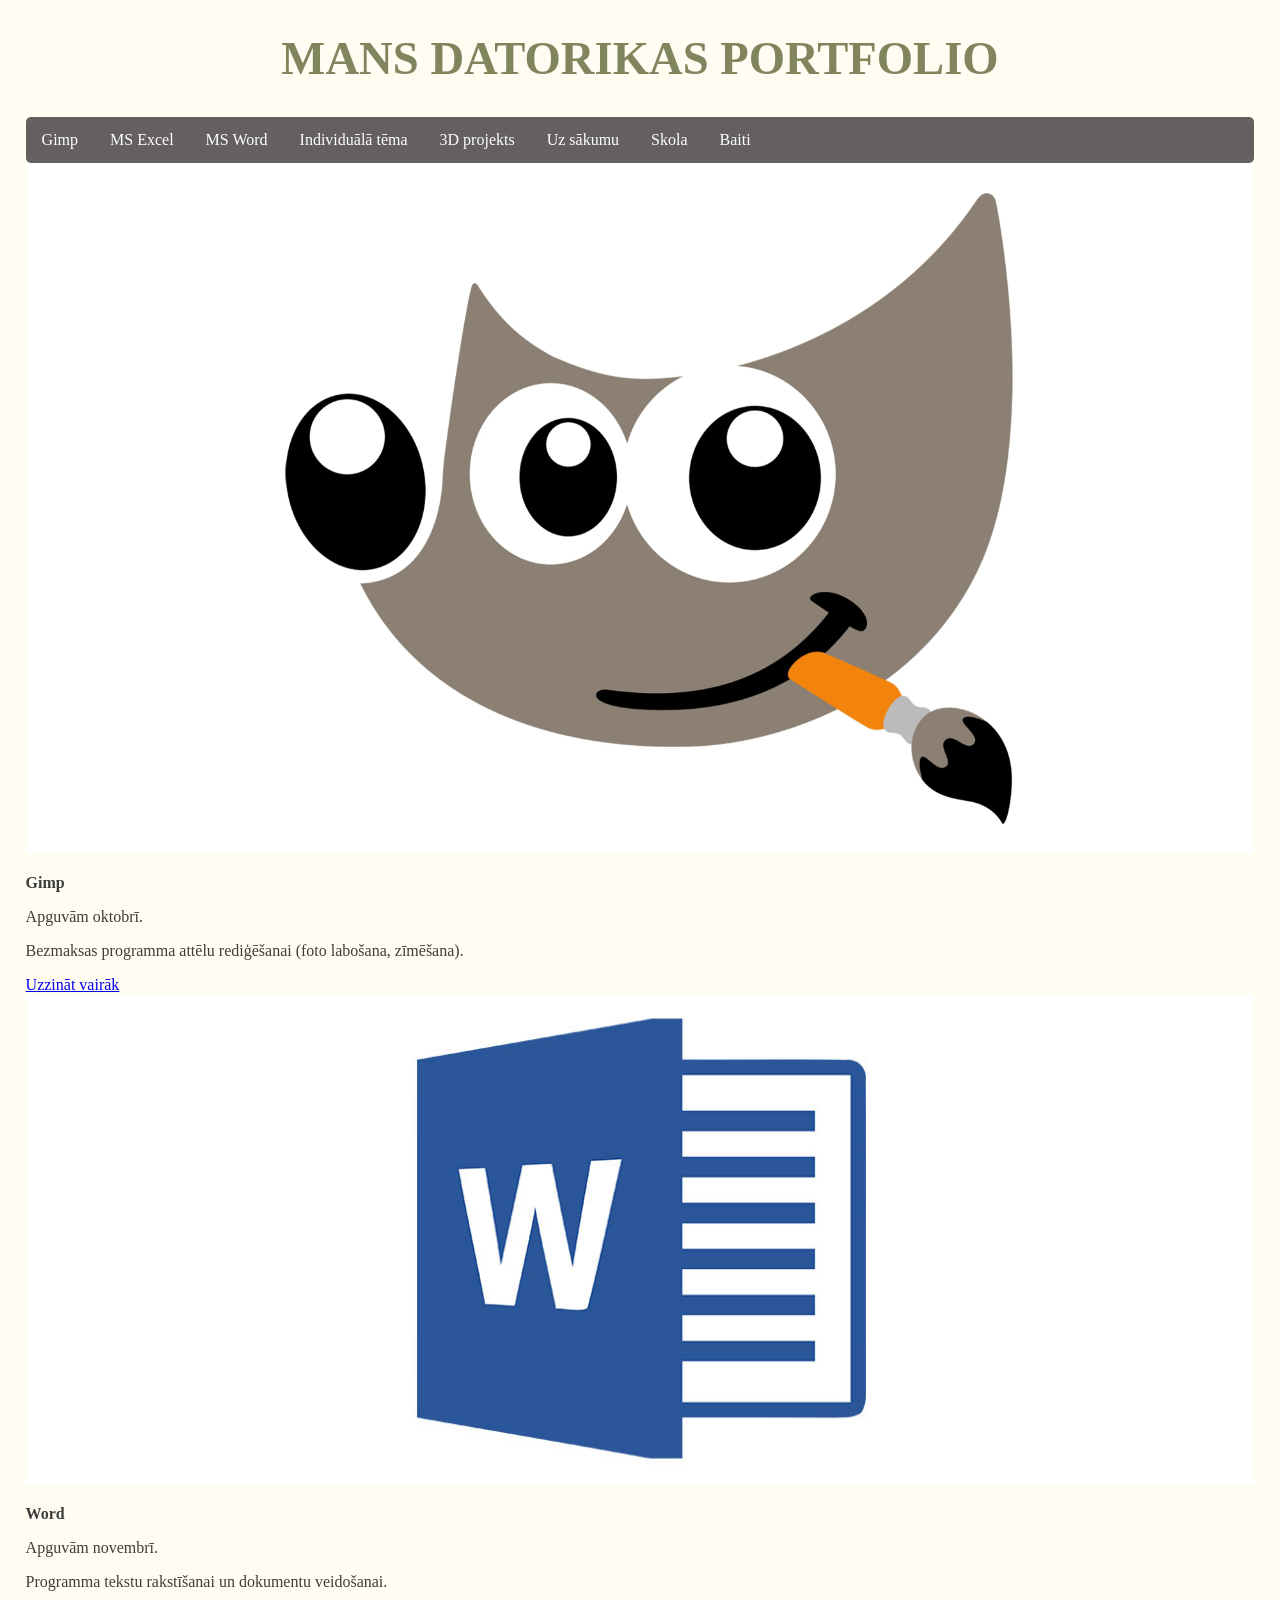
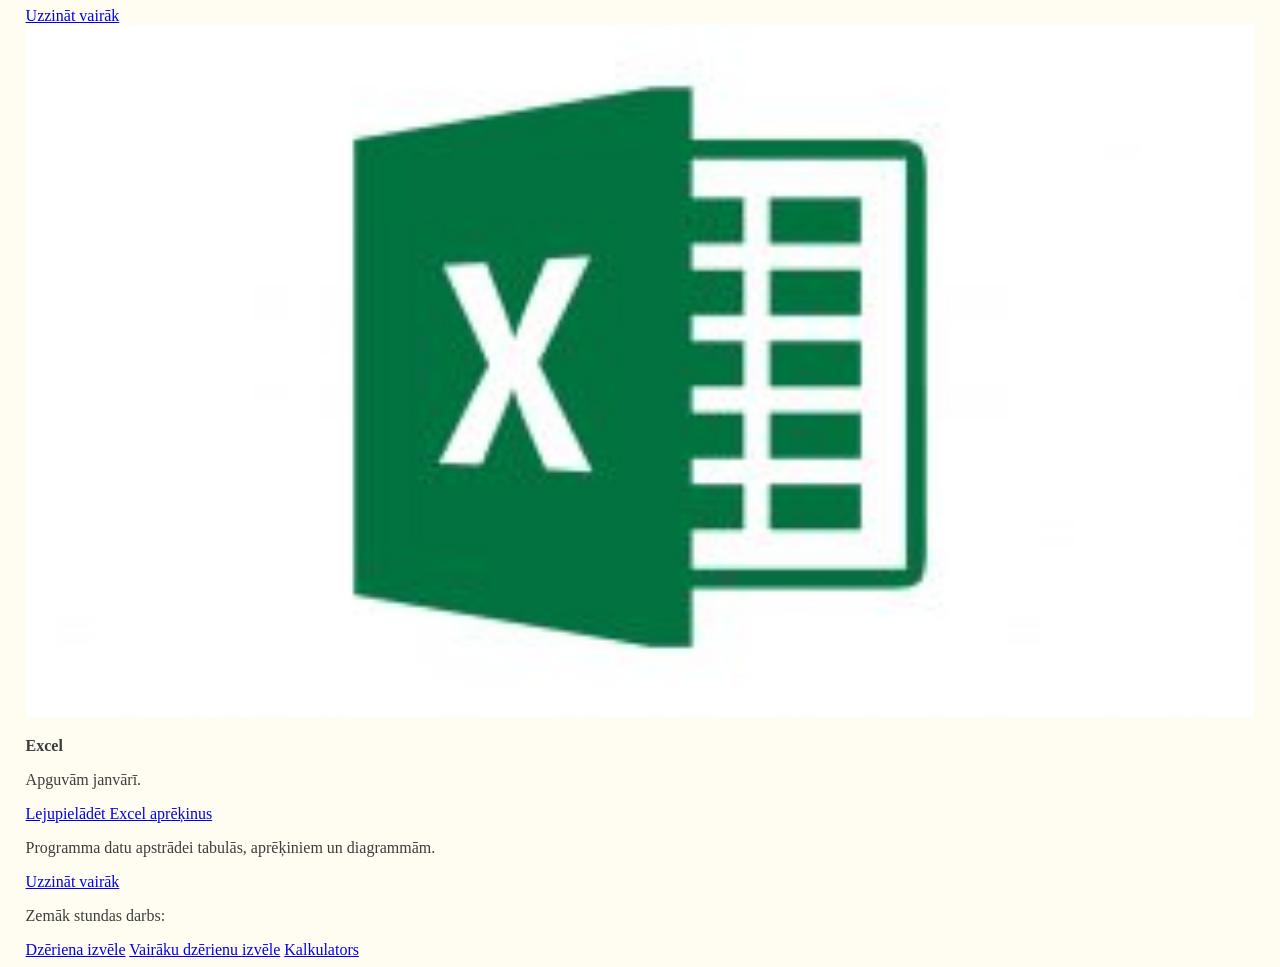
<file: index.html>
<!DOCTYPE html>
<html>

<head>
  <meta charset="utf-8">
   <meta name="viewport" content="width=device-width, initial-scale=1.0">
  <title>Portfolio</title>
  <link href="CSS/css.css" rel="stylesheet" type="text/css" >
    <link rel="stylesheet" href="https://www.w3schools.com/w3css/5/w3.css">
  <link rel="stylesheet" href="https://cdnjs.cloudflare.com/ajax/libs/font-awesome/4.7.0/css/font-awesome.min.css">
 <style>
body {
  background-color:#fffcf1; /*fona krāsa*/
  margin-left: 2%;
  margin-right: 2%;
}   
 </style>
</head>

<body>
  <h1> MANS DATORIKAS PORTFOLIO</h1><!--Virsraksts-->
  
    <ul>
    <li class="dropdown"> <!--izveido navigāciju-->
      <a href="javascript:void(0)"> Gimp </a>
      <div class="dropdown-content">
        <a href="manipulacija.html">Attēlu manipulācija</a>
        <a href="baneris.html">Banera izveide</a>
      </div>
    </li>
    <li><a href="tresalapa.html"> MS Excel </a></li>
    <li><a href="word.html"> MS Word </a> </li>
  <li><a href="otralapa.html"> Individuālā tēma </a></li>
  <li><a href="3d.html"> 3D projekts </a></li>
  <li><a href="index.html"> Uz sākumu </a></li>
  <li><a href="skola.html"> Skola </a></li>
  <li><a href="baiti.html"> Baiti</a></li>
  </ul>
  
  
  
   <div class="w3-row-padding w3-padding-32" style="margin:8 -16px"> 
          <div class="w3-third w3-margin-bottom">
            <img src="images/gimp_1.jpg" alt="Gimp" style="width:100%" class="w3-hover-opacity">
            <div class="w3-container w3-white">
              <p><b>Gimp</b></p>
              <p class="w3-opacity">Apguvām oktobrī.</p>
              <p>Bezmaksas programma attēlu rediģēšanai (foto labošana, zīmēšana).</p>
              <a href="manipulacija.html" class="w3-button w3-black w3-margin-bottom">
                Uzzināt vairāk</a>
            </div>
          </div>
          <div class="w3-third w3-margin-bottom">
            <img src="images/word_5.jpg" alt="Word" style="width:100%" class="w3-hover-opacity">
            <div class="w3-container w3-white">
              <p><b>Word</b></p>
              <p class="w3-opacity">Apguvām novembrī.</p>
              <p>Programma tekstu rakstīšanai un dokumentu veidošanai.</p>
  
              <a href="word.html" class="w3-button w3-black w3-margin-bottom">
                Uzzināt vairāk</a>
            </div>
          </div>
       <div class="w3-third w3-margin-bottom">
         <img src="images/excel_5.jpg" alt="Word" style="width:100%" class="w3-hover-opacity">
            <div class="w3-container w3-white">
              <p><b>Excel</b></p>
              <p class="w3-opacity">Apguvām janvārī.</p>  <a href="aprēķini.xlsx" download> Lejupielādēt Excel aprēķinus</a>
              <p>Programma datu apstrādei tabulās, aprēķiniem un diagrammām.</p>
              <a href="tresalapa.html" class="w3-button w3-black w3-margin-bottom">
                Uzzināt vairāk</a>
      
            </div>
          </div>
        </div>
      </div>
    </div>

    <p>Zemāk stundas darbs:</p>
    
    <a href="dzer.html">Dzēriena izvēle</a> 
    <a href="dzerdaudz.html">Vairāku dzērienu izvēle</a> 
    <a href="forma.html">Kalkulators</a> 
    


  
  
</body>
</html>
</file>
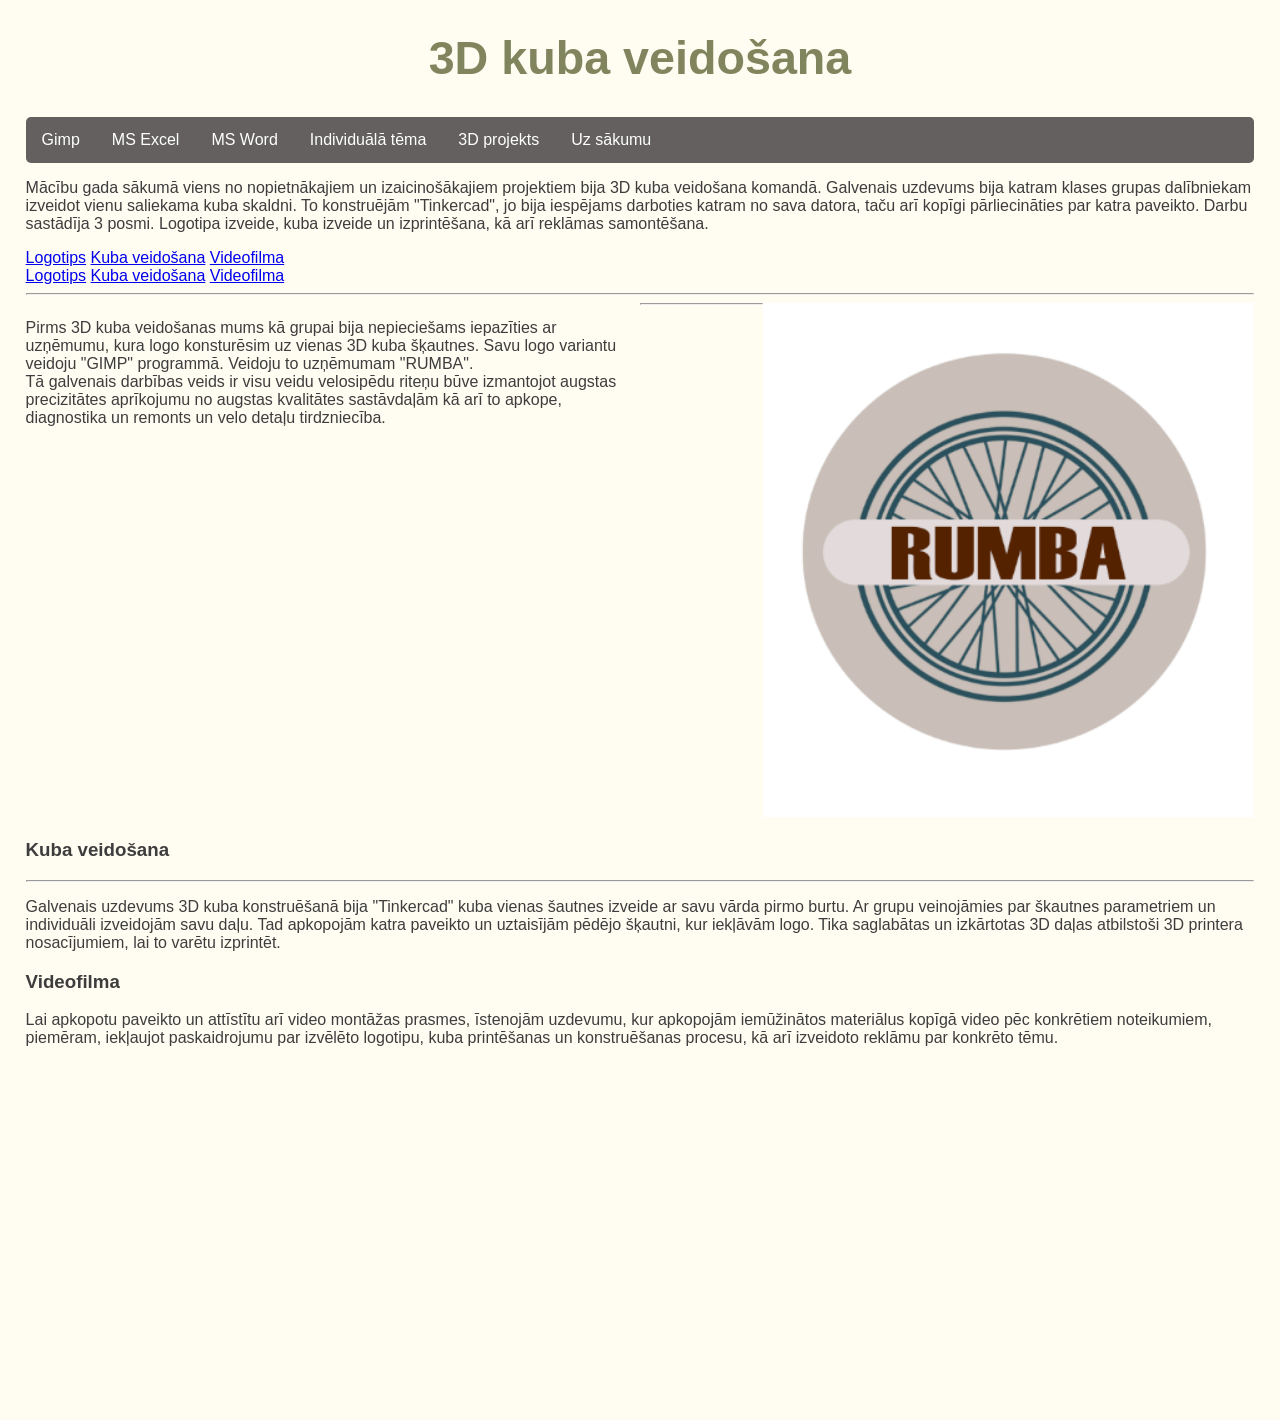
<file: 3d.html>
<!DOCTYPE html>
<html>

<head>
  <meta charset="utf-8">
   <meta name="viewport" content="width=device-width, initial-scale=1.0">
  <title>Portfolio</title>
 <link href="CSS/css.css" rel="stylesheet" type="text/css" />

  <link rel="stylesheet" href="https://www.w3schools.com/w3css/5/w3.css">
      <style>
    .center-video {
      display: flex;
      justify-content: center;
      margin-top: 50px;
    }
     body,h1,h2,h3,h4,h5,h6 {font-family: "Georgia", sans-serif}
    .text {
      width: 50%;
      float: left;
    }

    .image {
      width: 40%;
      float: right;
    }

    .image img {
      width: 100%;
      height: auto;
    }
   body,h1,h2,h3,h4,h5,h6 {
       font-family: "Georgia", sans-serif
      
   }
body {
  background-color:#fffcf1; /*fona krāsa*/
  margin-left: 2%;
  margin-right: 2%;
}
   
    </style>
</head>

<body>
  
  <h1> 3D kuba veidošana</h1><!--Virsraksts-->
  
    <ul>
    <li class="dropdown"> <!--izveido navigāciju-->
      <a href="javascript:void(0)"> Gimp </a>
      <div class="dropdown-content">
        <a href="manipulacija.html">Attēlu manipulācija</a>
        <a href="baneris.html">Banera izveide</a>
      </div>
    </li>
    <li><a href="tresalapa.html"> MS Excel </a></li>
    <li><a href="word.html"> MS Word </a> </li>
  <li><a href="otralapa.html"> Individuālā tēma </a></li>
  <li><a href="3d.html"> 3D projekts </a></li>
  <li><a href="index.html"> Uz sākumu </a></li>
  </ul>
  
  <p> Mācību gada sākumā viens no nopietnākajiem un izaicinošākajiem projektiem bija 3D kuba veidošana komandā. 
      Galvenais uzdevums bija katram klases grupas dalībniekam izveidot vienu saliekama kuba skaldni. To konstruējām "Tinkercad", jo bija 
      iespējams darboties katram no sava datora, taču arī kopīgi pārliecināties par katra paveikto. Darbu sastādīja 3 posmi. Logotipa izveide,
      kuba izveide un izprintēšana, kā arī reklāmas samontēšana.</p>
 <!-- Header -->
  <header class="w3-display-container w3-content w3-center" style="max-width:1500px">
    

    <!-- Navbar (placed at the bottom of the header image) -->
    <div class="w3-bar w3-light-grey w3-round w3-display-bottommiddle w3-hide-small" style="bottom:-50px">
      <a href="#logo" class="w3-bar-item w3-button">Logotips</a>
      <a href="#portfolio" class="w3-bar-item w3-button">Kuba veidošana</a>
      <a href="#contact" class="w3-bar-item w3-button">Videofilma</a>
    </div>
  </header>

  <!-- Navbar on small screens -->
  <div class="w3-center w3-light-grey w3-padding-16 w3-hide-large w3-hide-medium">
  <div class="w3-bar w3-light-grey">
    <a href="#logo" class="w3-bar-item w3-button">Logotips</a>
    <a href="#portfolio" class="w3-bar-item w3-button">Kuba veidošana</a>
    <a href="#contact" class="w3-bar-item w3-button">Videofilma</a>
  </div>
  </div>
  <div class="w3-content w3-padding-large w3-margin-top" id="logo">
<hr>
    <div class="text">
      <p>Pirms 3D kuba veidošanas mums kā grupai bija nepieciešams iepazīties ar uzņēmumu, kura logo konsturēsim uz vienas 3D kuba šķautnes. Savu logo variantu veidoju "GIMP" programmā. Veidoju to uzņēmumam "RUMBA".<br> Tā galvenais darbības veids ir visu veidu velosipēdu riteņu būve izmantojot augstas precizitātes aprīkojumu no augstas kvalitātes sastāvdaļām kā arī to apkope, diagnostika un remonts un velo detaļu tirdzniecība.</p>
    </div>
    <div class="image">
      <img src="images/rumba_1.PNG" alt="Logo">
    </div>
<hr>
  </div>

  <div style="clear: both;"></div>
  <!-- Page content -->
  <div class="w3-content w3-padding-large w3-margin-top" id="portfolio">
    <h3 class="w3-center">Kuba veidošana</h3>
     <hr><p> Galvenais uzdevums 3D kuba konstruēšanā bija "Tinkercad" kuba vienas šautnes izveide ar savu vārda pirmo burtu. Ar grupu veinojāmies par škautnes parametriem un individuāli izveidojām savu daļu. Tad apkopojām katra paveikto un uztaisījām pēdējo šķautni, kur iekļāvām logo. Tika saglabātas un izkārtotas 3D daļas atbilstoši 3D printera nosacījumiem, lai to varētu izprintēt.</p>

  </div>

    
    <!-- Contact -->
    <div class="w3-content w3-padding-large w3-margin-top" id="contact">
      <h3 class="w3-center">Videofilma</h3>
    <p> Lai apkopotu paveikto un attīstītu arī video montāžas prasmes, īstenojām uzdevumu, kur apkopojām iemūžinātos materiālus kopīgā video pēc konkrētiem noteikumiem, piemēram, iekļaujot paskaidrojumu par izvēlēto logotipu, kuba printēšanas un konstruēšanas procesu, kā arī izveidoto reklāmu par konkrēto tēmu.</p>
      <div class="center-video">
      <iframe width="560" height="315" src="https://www.youtube.com/embed/807lLSMF9G0?si=PFYlDvvA0-WfCevA" title="YouTube video player" frameborder="0" allow="accelerometer; autoplay; clipboard-write; encrypted-media; gyroscope; picture-in-picture; web-share" referrerpolicy="strict-origin-when-cross-origin" allowfullscreen></iframe>
      </div>
    </div>

  <!-- End page content -->
  </div>
  
  

  </body>
  </html>
</file>
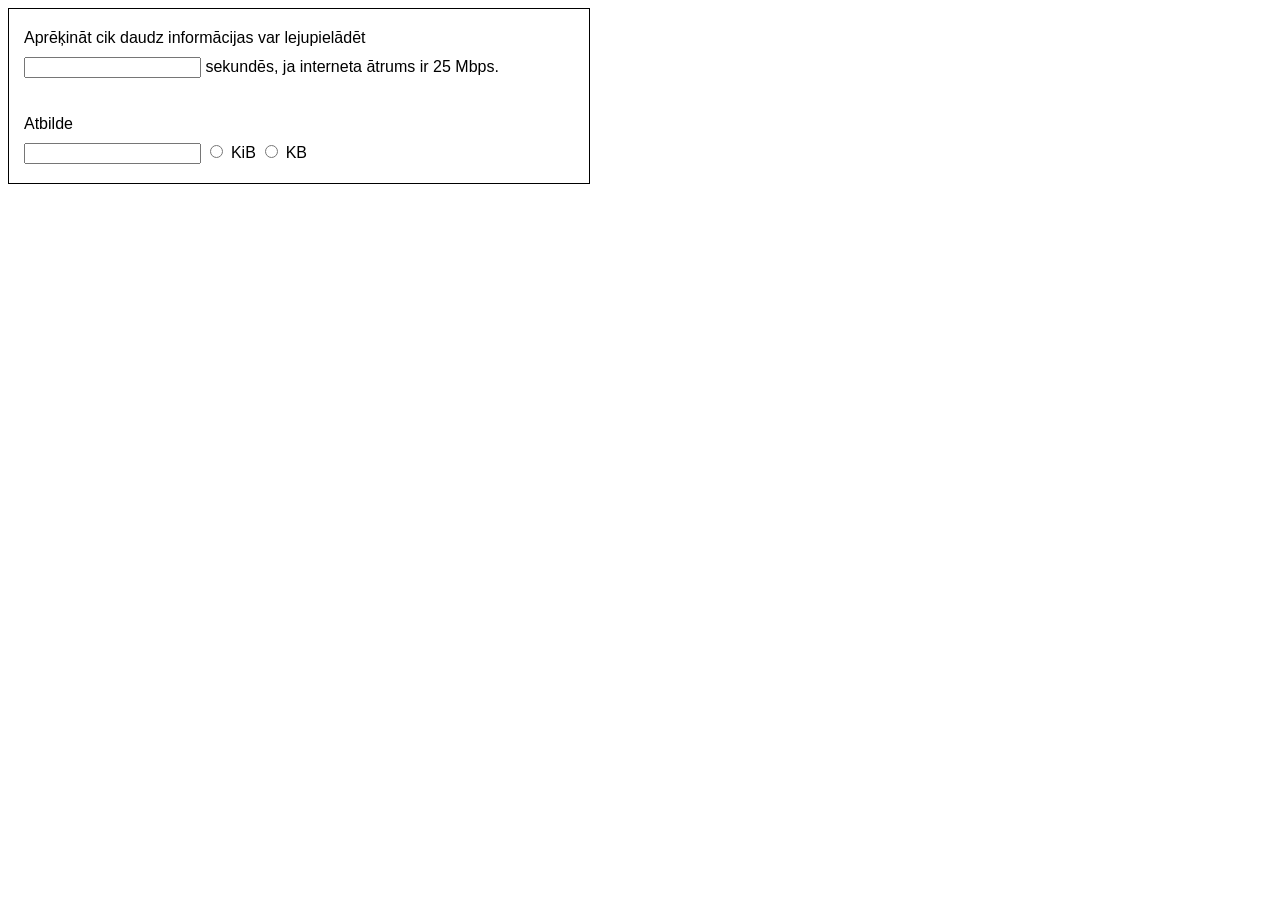
<file: baiti.html>
<!DOCTYPE html>
<html lang="lv">
<head>
    <meta charset="UTF-8">
    <title>Baiti</title>
    <style>
   .box {
            border: 1px solid black;
            padding: 15px;
            width: 550px;
            font-family: sans-serif;
            line-height: 1.8;
        }
    </style>
</head>
<body>

    <div class="box">
        <form id="kalkulators">
            <label>Aprēķināt cik daudz informācijas var lejupielādēt</label><br>
            
            <input type="number" id="sekundes" onclick="this.form.reset()"> 
            sekundēs, ja interneta ātrums ir 25 Mbps.
            
            <br><br>
            <label>Atbilde</label><br>
            <input type="text" id="rezultats" readonly>
            
            <input type="radio" name="unit" value="KiB" onclick="aprekinat()"> KiB
            <input type="radio" name="unit" value="KB" onclick="aprekinat()"> KB
        </form>
    </div>

    <script>
 !
        function aprekinat() {
           
            let s = document.getElementById('sekundes').value;
            
           
            let unit = document.querySelector('input[name="unit"]:checked').value;
            
           
            if (s === "" || s <= 0) {
                alert("Vispirms ieraksti sekundes!");
                return;
            }

          
            let baiti = (25 * 1000000 * s) / 8;
            let rezultats;

            if (unit === "KB") {
                rezultats = baiti / 1000; 
            } else {
                rezultats = baiti / 1024; 
            }

         
            document.getElementById('rezultats').value = rezultats.toFixed(2);
        }
    </script>

</body>
</html>
</file>
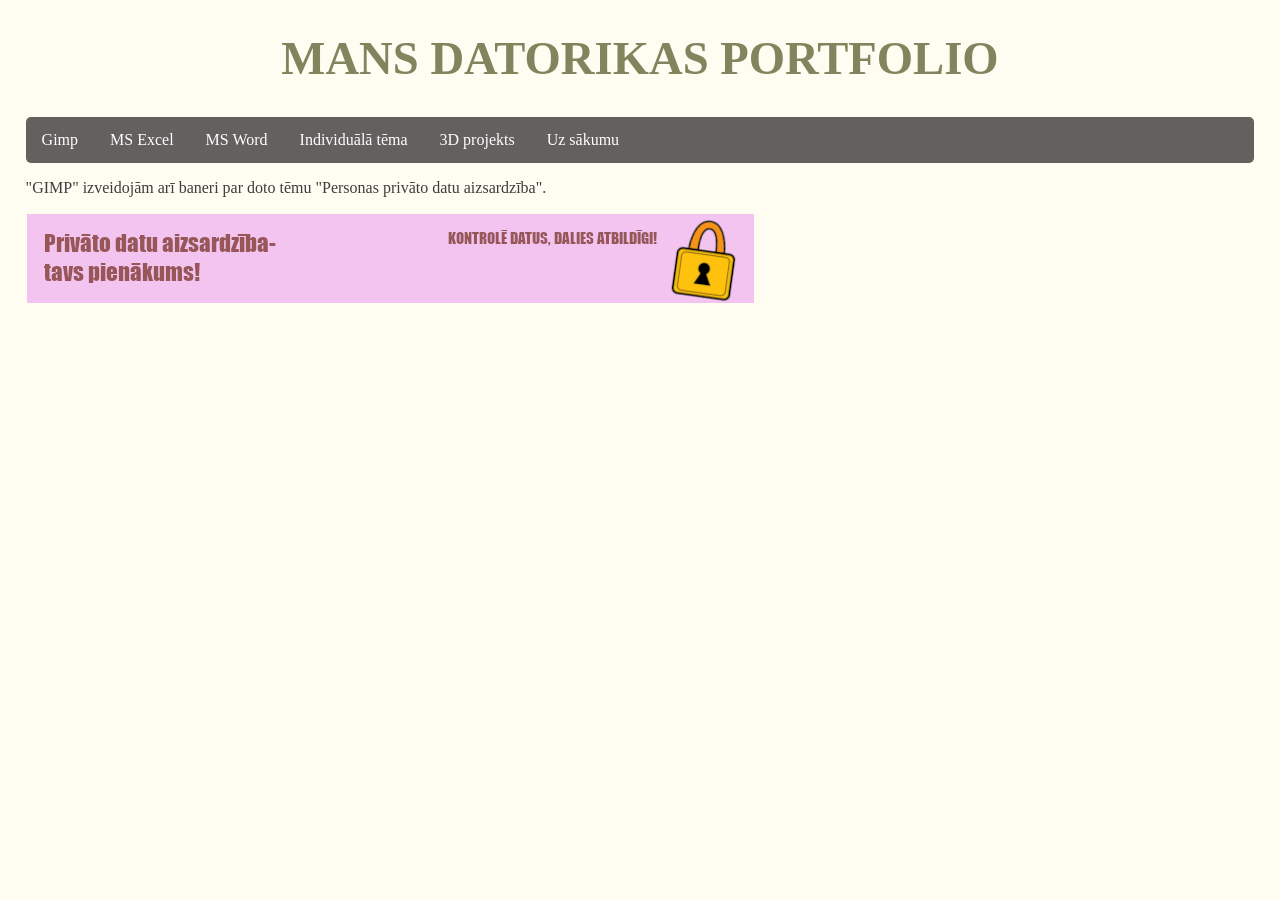
<file: baneris.html>
<!DOCTYPE html>
<html>

<head>
  <meta charset="utf-8">
   <meta name="viewport" content="width=device-width, initial-scale=1.0">
  <title>Portfolio</title>
  <link href="CSS/css.css" rel="stylesheet" type="text/css" />
</head>

<body>
  <h1> MANS DATORIKAS PORTFOLIO</h1><!--Virsraksts-->
  
    <ul>
    <li class="dropdown"> <!--izveido navigāciju-->
      <a href="javascript:void(0)"> Gimp </a>
      <div class="dropdown-content">
        <a href="manipulacija.html">Attēlu manipulācija</a>
        <a href="baneris.html">Banera izveide</a>
      </div>
    </li>
    <li><a href="tresalapa.html"> MS Excel </a></li>
    <li><a href="word.html"> MS Word </a> </li>
  <li><a href="otralapa.html"> Individuālā tēma </a></li>
  <li><a href="3d.html"> 3D projekts </a></li>
   <li><a href="index.html"> Uz sākumu </a></li>
  </ul>
  
<p> "GIMP" izveidojām arī baneri par doto tēmu "Personas privāto datu aizsardzība". </p>
<img src="images/baneris.gif" alt="baneris" >
</body>
</html>
</file>
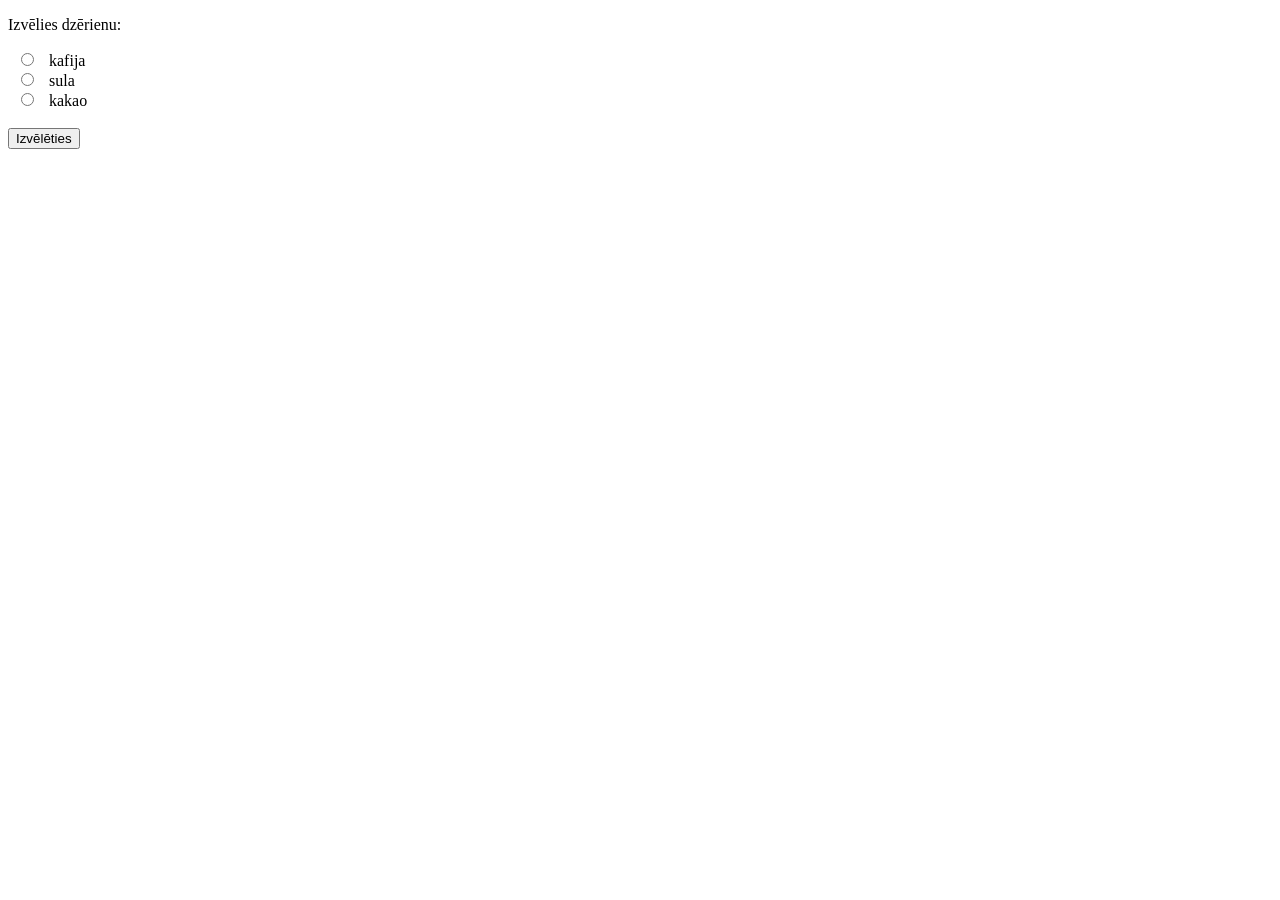
<file: dzer.html>
<!DOCTYPE html>
<html>
<body>
<script>
function maksa(){
	let dz = document.getElementsByName('drink');
    for(i = 0; i < dz.length; i++) {
       if(dz[i].checked)
      	document.getElementById("cenas_vieta").innerHTML=dz[i].value+"€";
	}
 }   
</script>
<p>Izvēlies dzērienu:</p>
<form>
  <input type="radio" id="kafija" name="drink" value="3.60">
  <label for="kafija">kafija</label><br>
  <input type="radio" id="sula" name="drink" value="2.50">
  <label for="sula">sula</label><br>
  <input type="radio" id="kakao" name="drink" value="3.20">
  <label for="kakao">kakao</label><br><br>
  <input type="button" id="poga" value="Izvēlēties" onclick="maksa()">
  <span id="cenas_vieta"> </span>
</form> 
</body>
</html>
</file>
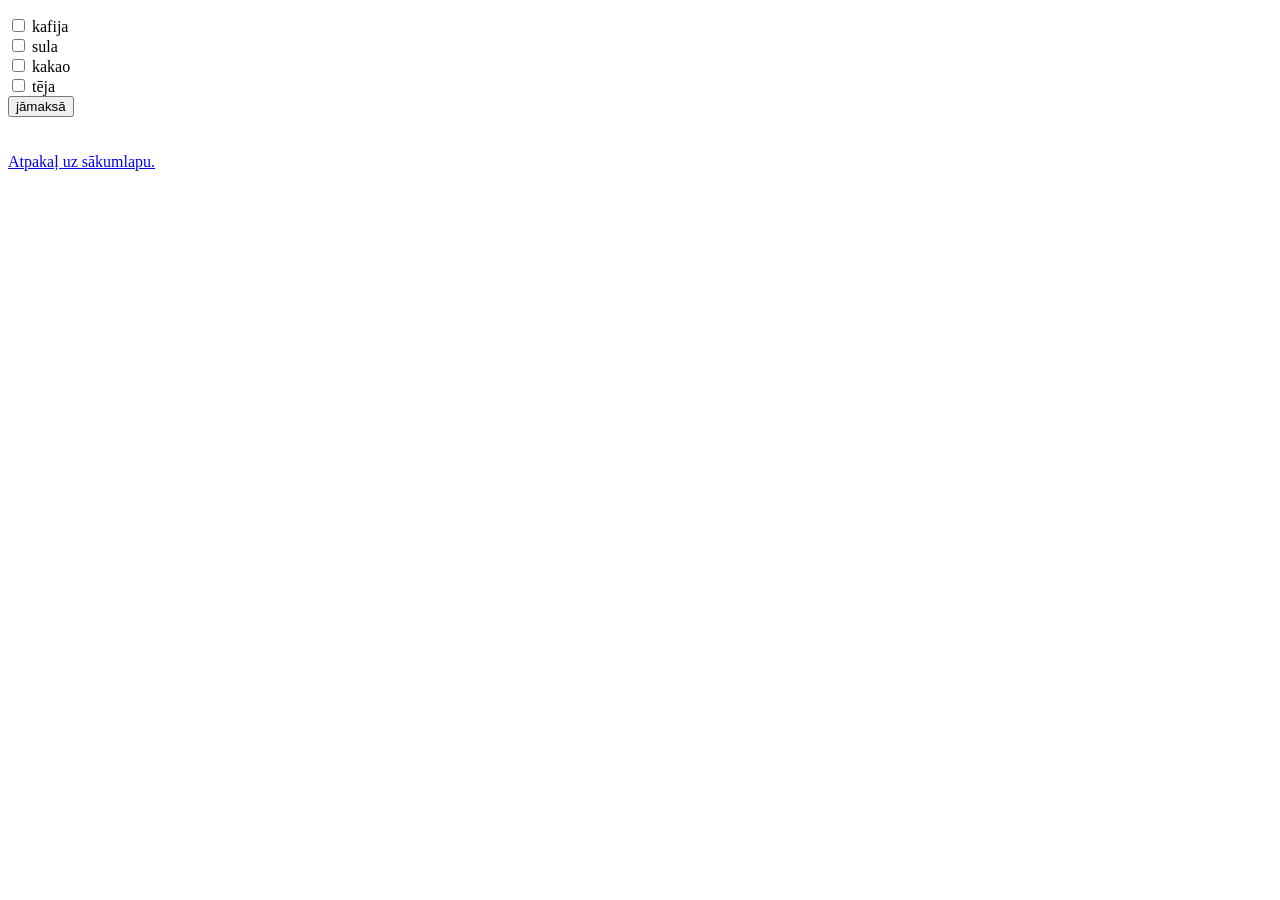
<file: dzerdaudz.html>
<!DOCTYPE html>
<html>
<body>
<script>
function maksa(){
	let dz = document.getElementsByTagName('input');
    let sum=0;
    for(i = 0; i < dz.length-1; i++) {
       if(dz[i].checked) sum+=Number(dz[i].value);
    }
    document.getElementById("maksa").innerHTML="Jāmaksā "+ parseFloat(sum).toFixed(2) +"€";
 }   
</script>
	
<p id="maksa"></p>
<form>
    <input type="checkbox" id="kafija" name="kafija" value="3.60">
    <label for="kafija">kafija</label><br>
    <input type="checkbox" id="sula"  name="sula" value="2.50">
    <label for="sula">sula</label><br>
    <input type="checkbox" id="kakao" name="kakao" value="3.20">
    <label for="kakao">kakao</label><br>
	<input type="checkbox" id="teja" name="teja" value="1.80">
    <label for="teja">tēja</label><br>
    <input type="button" id="poga" value="jāmaksā" onclick="maksa()">
</form>

<br> <br>	
	<a href="index.html"> Atpakaļ uz sākumlapu. </a>
</body>
</html>
</file>
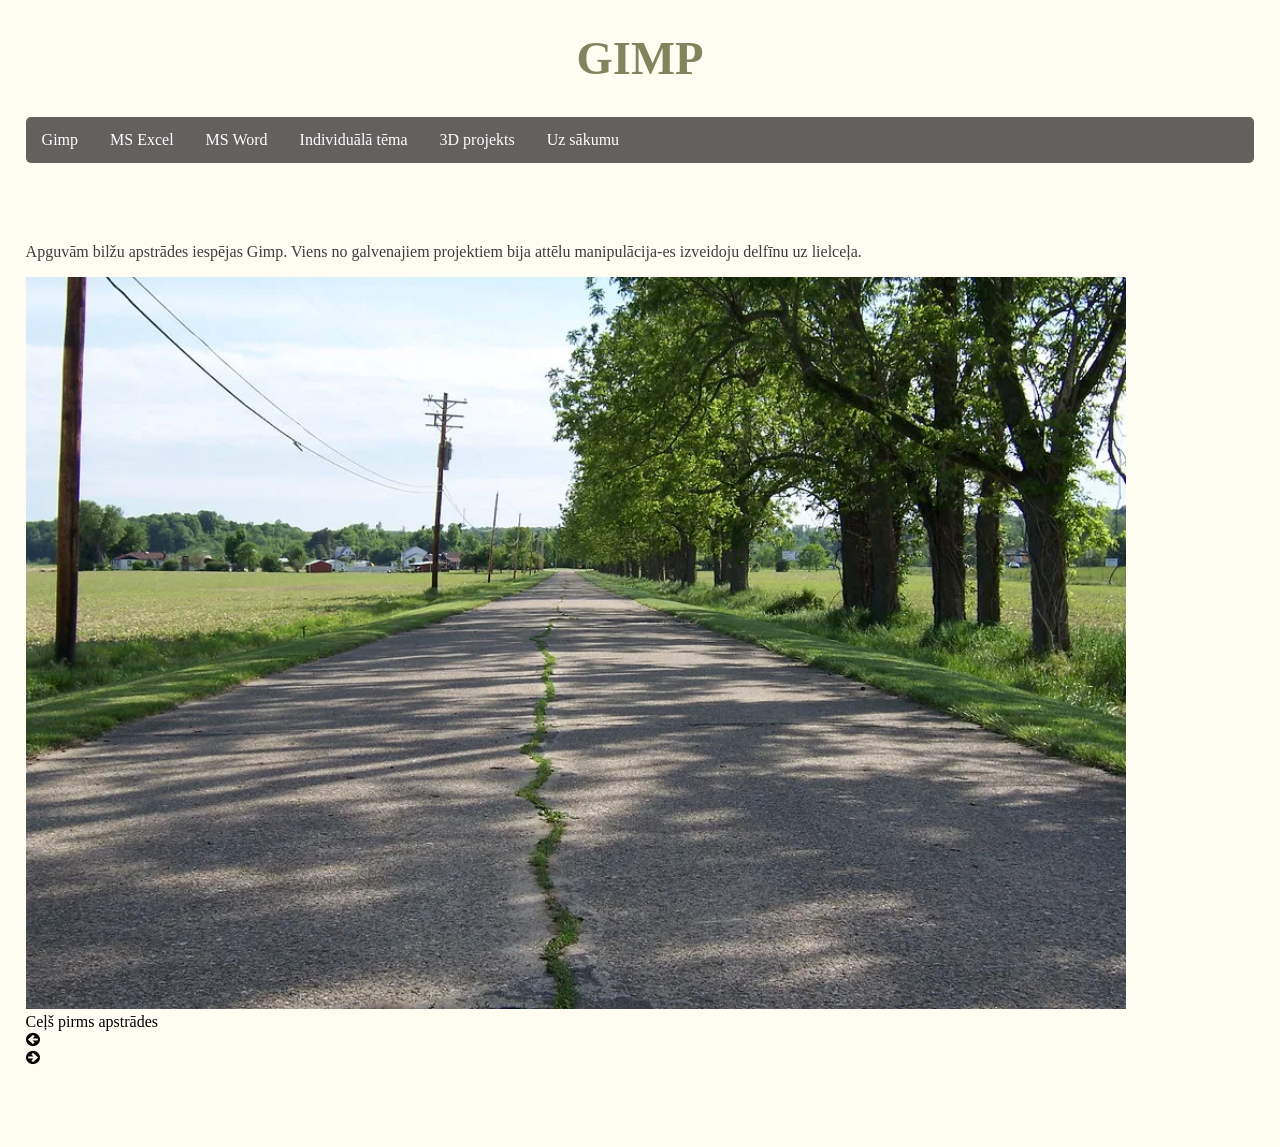
<file: manipulacija.html>
<!DOCTYPE html>
<html>

<head>

  <meta charset="utf-8">
   <meta name="viewport" content="width=device-width, initial-scale=1.0">
  <title>Portfolio</title>
 <link href="CSS/css.css" rel="stylesheet" type="text/css" />
  <link rel="stylesheet" href="https://www.w3schools.com/w3css/5/w3.css">
  <link rel="stylesheet" href="https://fonts.googleapis.com/css?family=Lato">
<link rel="stylesheet" href="https://cdnjs.cloudflare.com/ajax/libs/font-awesome/4.7.0/css/font-awesome.min.css">
   
<style>
.w3-tag, .fa {cursor:pointer}
.w3-tag {height:15px;width:15px;padding:0;margin-top:6px}
h1 {
  font-size: 35pt;
  font-family: Georgia, serif;
  color: #81855E; /*teksta krāsa*/
  text-align: center;
}
body {
  background-color:#fffcf1; /*fona krāsa*/
  margin-left: 2%;
  margin-right: 2%;
}
</style>
</head>

<body>
   
    <h1><b> GIMP</b></h1><!--Virsraksts-->
  
    <ul>
    <li class="dropdown"> <!--izveido navigāciju-->
      <a href="javascript:void(0)"> Gimp </a>
      <div class="dropdown-content">
        <a href="manipulacija.html">Attēlu manipulācija</a>
        <a href="baneris.html">Banera izveide</a>
      </div>
    </li>
    <li><a href="tresalapa.html"> MS Excel </a></li>
    <li><a href="word.html"> MS Word </a> </li>
  <li><a href="otralapa.html"> Individuālā tēma </a></li>
  <li><a href="3d.html"> 3D projekts </a></li>
   <li><a href="index.html"> Uz sākumu </a></li>
  </ul>
  
 
<div class="w3-content" style="max-width:1100px;margin-top:80px;margin-bottom:80px">

  <div class="w3-panel">
    <p>Apguvām bilžu apstrādes iespējas Gimp. Viens no galvenajiem projektiem bija attēlu manipulācija-es izveidoju delfīnu uz lielceļa.</p>
  </div>
  <!-- Slideshow -->
  <div class="w3-container">
    <div class="w3-display-container mySlides">
      <img src="images/cels1.webp" style="width:100%">
      <div class="w3-display-topleft w3-container w3-padding-32">
        <span class="w3-white w3-padding-large w3-animate-bottom">Ceļš pirms apstrādes</span>
      </div>
    </div>
    <div class="w3-display-container mySlides">
      <img src="images/delfins.jpg" style="width:100%">
      <div class="w3-display-middle w3-container w3-padding-32">
        <span class="w3-white w3-padding-large w3-animate-bottom">Delfīns pirms apstrādes</span>
      </div>
    </div>
    <div class="w3-display-container mySlides">
      <img src="images/cels1_1.jpg" style="width:100%">
      <div class="w3-display-topright w3-container w3-padding-32">
        <span class="w3-white w3-padding-large w3-animate-bottom">Gala darbs-delfīns uz lielceļa</span>
      </div>
    </div>

    <!-- Slideshow next/previous buttons -->
    <div class="w3-container w3-dark-grey w3-padding w3-xlarge">
      <div class="w3-left" onclick="plusDivs(-1)"><i class="fa fa-arrow-circle-left w3-hover-text-teal"></i></div>
      <div class="w3-right" onclick="plusDivs(1)"><i class="fa fa-arrow-circle-right w3-hover-text-teal"></i></div>
    
      <div class="w3-center">
        <span class="w3-tag demodots w3-border w3-transparent w3-hover-white" onclick="currentDiv(1)"></span>
        <span class="w3-tag demodots w3-border w3-transparent w3-hover-white" onclick="currentDiv(2)"></span>
        <span class="w3-tag demodots w3-border w3-transparent w3-hover-white" onclick="currentDiv(3)"></span>
      </div>
    </div>
  </div>
  
  <script>
// Slideshow
var slideIndex = 1;
showDivs(slideIndex);

function plusDivs(n) {
  showDivs(slideIndex += n);
}

function currentDiv(n) {
  showDivs(slideIndex = n);
}

function showDivs(n) {
  var i;
  var x = document.getElementsByClassName("mySlides");
  var dots = document.getElementsByClassName("demodots");
  if (n > x.length) {slideIndex = 1}    
  if (n < 1) {slideIndex = x.length} ;
  for (i = 0; i < x.length; i++) {
    x[i].style.display = "none";  
  }
  for (i = 0; i < dots.length; i++) {
    dots[i].className = dots[i].className.replace(" w3-white", "");
  }
  x[slideIndex-1].style.display = "block";  
  dots[slideIndex-1].className += " w3-white";
}
</script>
</body>
</html>
</file>
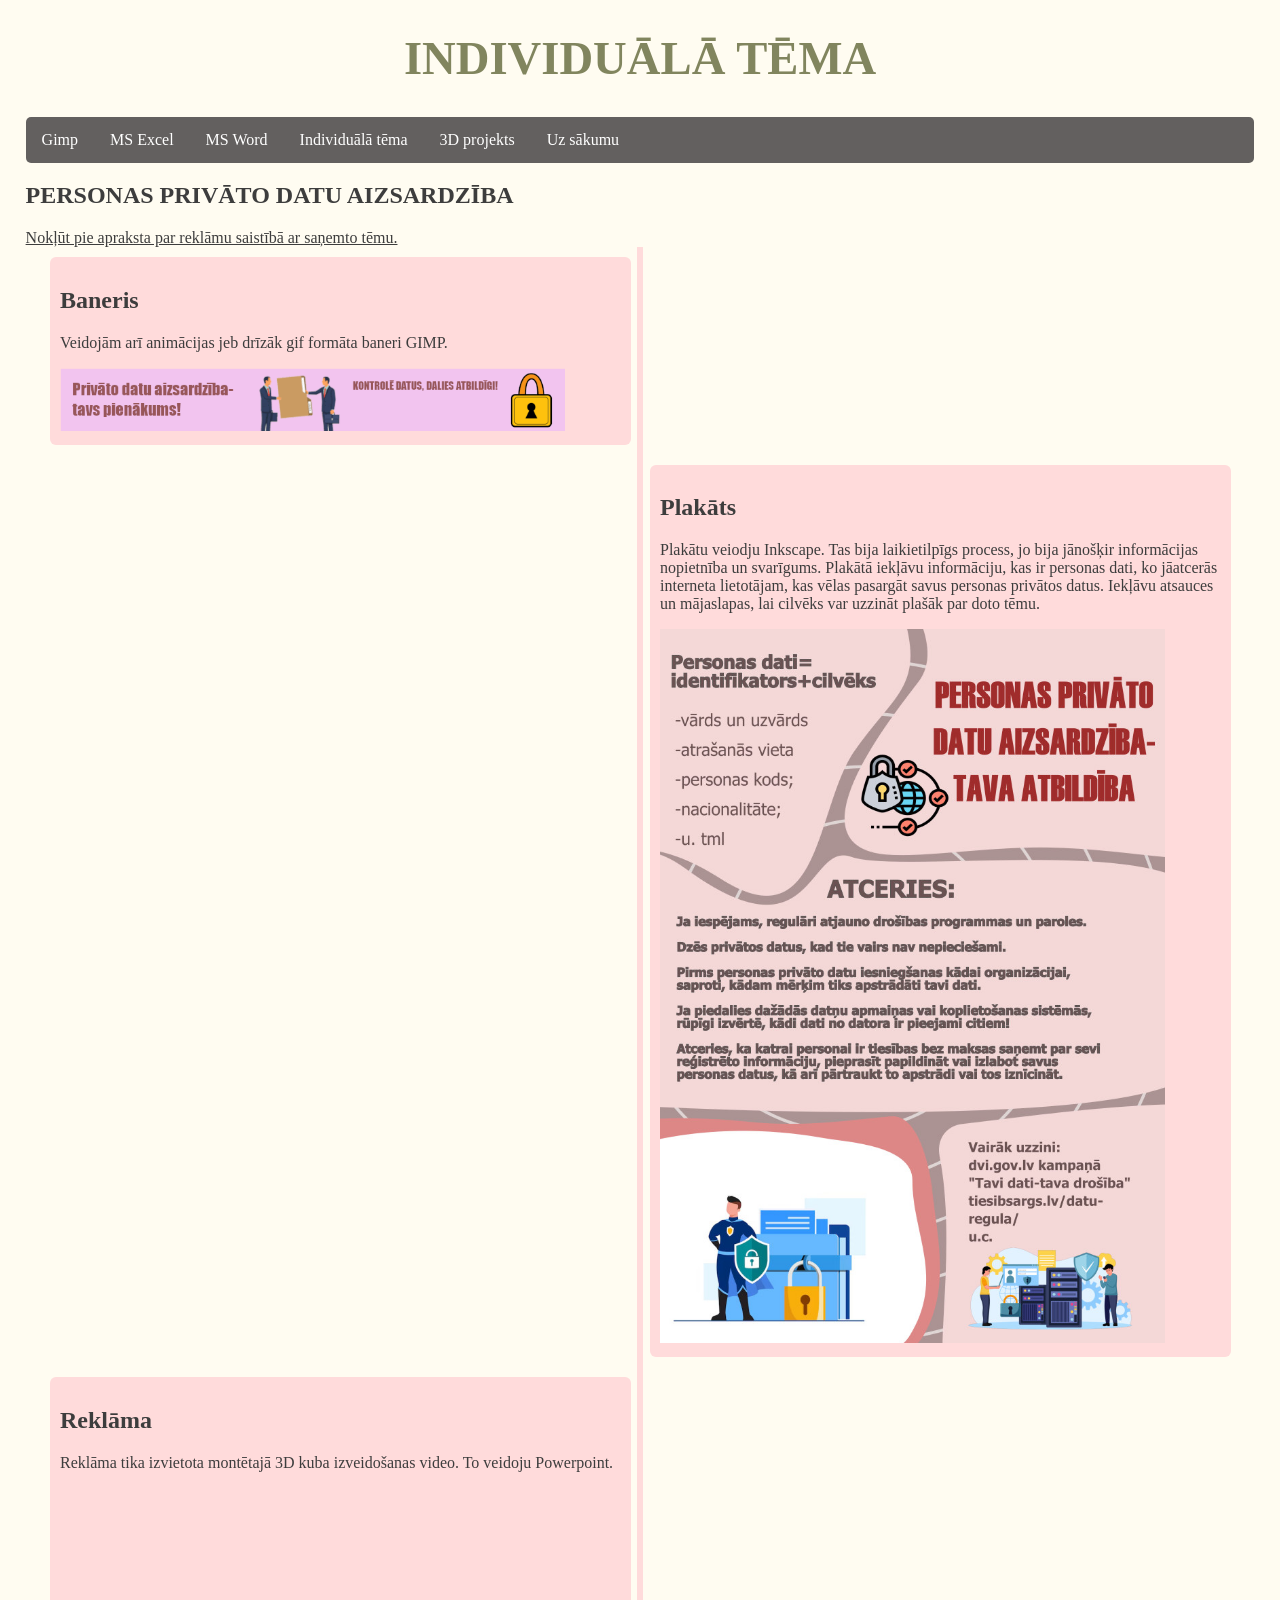
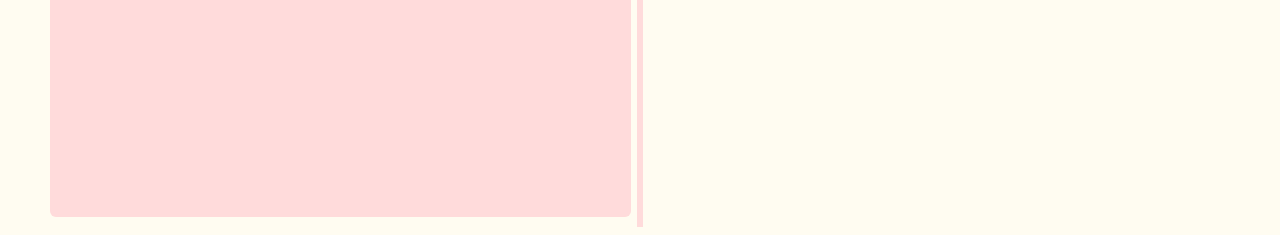
<file: otralapa.html>
<!DOCTYPE html>
<html>

<head>
  <meta charset="utf-8">
   <meta name="viewport" content="width=device-width, initial-scale=1.0">
  <title>Portfolio</title>
  <link href="CSS/css.css" rel="stylesheet" type="text/css" />
  
<style>
* {
  box-sizing: border-box;
}


/* The actual timeline (the vertical ruler) */
.timeline {
  position: relative;
  max-width: 1200px;
  margin: 0 auto;
}

/* The actual timeline (the vertical ruler) */
.timeline::after {
  content: '';
  position: absolute;
  width: 6px;
  background-color: #FFDBDB ;
  top: 0;
  bottom: 0;
  left: 50%;
  margin-left: -3px;
}

/* Container around content */
.container {
  padding: 10px 10px; 
  position: relative;
  background-color: inherit;
  width: 60%;
}
/* Place the container to the left */
.left {
  left: 0;
}

/* Place the container to the right */
.right {
  left: 50%;
}




/* The actual content */
.content {
  padding: 10px 10px;
  background-color: #FFDBDB;
  position: relative;
  border-radius: 6px;
  width: 83%;
}

/* Media queries - Responsive timeline on screens less than 600px wide */
@media screen and (max-width: 600px) {
  /* Place the timelime to the left */
  .timeline::after {
  left: 31px;
  }
  
  /* Full-width containers */
  .container {
  width: 100%;
  padding-left: 20px;
  padding-right: 20px;
  }
  
  /* Make sure that all arrows are pointing leftwards */
  .container::before {
  left: 60px;
  border: medium solid white;
  border-width: 10px 10px 10px 0;
  border-color: transparent white transparent transparent;
  }

  /* Make sure all circles are at the same spot */
  .left::after, .right::after {
  left: 15px;
  }
  
  /* Make all right containers behave like the left ones */
  .right {
  left: 0%;
  }

   body {
  background-color:#fffcf1; /*fona krāsa*/
  margin-left: 2%;
  margin-right: 2%;
}

  </style>

</head>

<body>
  <h1> INDIVIDUĀLĀ TĒMA</h1><!--Virsraksts-->
  
    <ul>
    <li class="dropdown"> <!--izveido navigāciju-->
      <a href="javascript:void(0)"> Gimp </a>
      <div class="dropdown-content">
        <a href="manipulacija.html">Attēlu manipulācija</a>
        <a href="baneris.html">Banera izveide</a>
      </div>
    </li>
    <li><a href="tresalapa.html"> MS Excel </a></li>
    <li><a href="word.html"> MS Word </a> </li>
  <li><a href="otralapa.html"> Individuālā tēma </a></li>
  <li><a href="3d.html"> 3D projekts </a></li>
  <li><a href="index.html"> Uz sākumu </a></li>
  </ul>
  
  <h2>PERSONAS PRIVĀTO DATU AIZSARDZĪBA</h2>
<a href="#video1" class="melns-links">Nokļūt pie apraksta par reklāmu saistībā ar saņemto tēmu.</a>

<div class="timeline">
  <div class="container left">
    <div class="content">
      <h2>Baneris</h2>
        <p>Veidojām arī animācijas jeb drīzāk gif formāta baneri GIMP.</p>
      <img src="images/baneris.gif" width="90%"  alt='baneris' >
    </div>
  </div>
  <div class="container right">
    <div class="content">
      <h2>Plakāts</h2>
       <p>Plakātu veiodju Inkscape. Tas bija laikietilpīgs process, jo bija jānošķir informācijas nopietnība un svarīgums. 
           Plakātā iekļāvu informāciju, kas ir personas dati,
           ko jāatcerās interneta lietotājam, kas vēlas pasargāt savus personas privātos datus. 
           Iekļāvu atsauces un mājaslapas, lai cilvēks var uzzināt plašāk par doto tēmu. </p>
       <img src="images/plakats_enuke.jpg" width="90%"  alt='video' >
    </div>
  </div>
  <div class="container left">
    <div class="content">
      
       
      <h2>Reklāma</h2>
      <p>Reklāma tika izvietota montētajā 3D kuba izveidošanas video. To veidoju Powerpoint.</p>
      <div  id="video1" >
      <iframe width="560" height="315" src="https://www.youtube-nocookie.com/embed/807lLSMF9G0?si=jM7vKir240nEmzKx&amp;controls=0&amp;start=41" 
        title="YouTube video player" frameborder="0" allow="accelerometer; autoplay; clipboard-write; encrypted-media; gyroscope; 
        picture-in-picture; web-share" referrerpolicy="strict-origin-when-cross-origin" allowfullscreen width="70%"></iframe>
      
      </div>
    </div>
 
  </div>



</div>
    
</body>
</html>
</file>
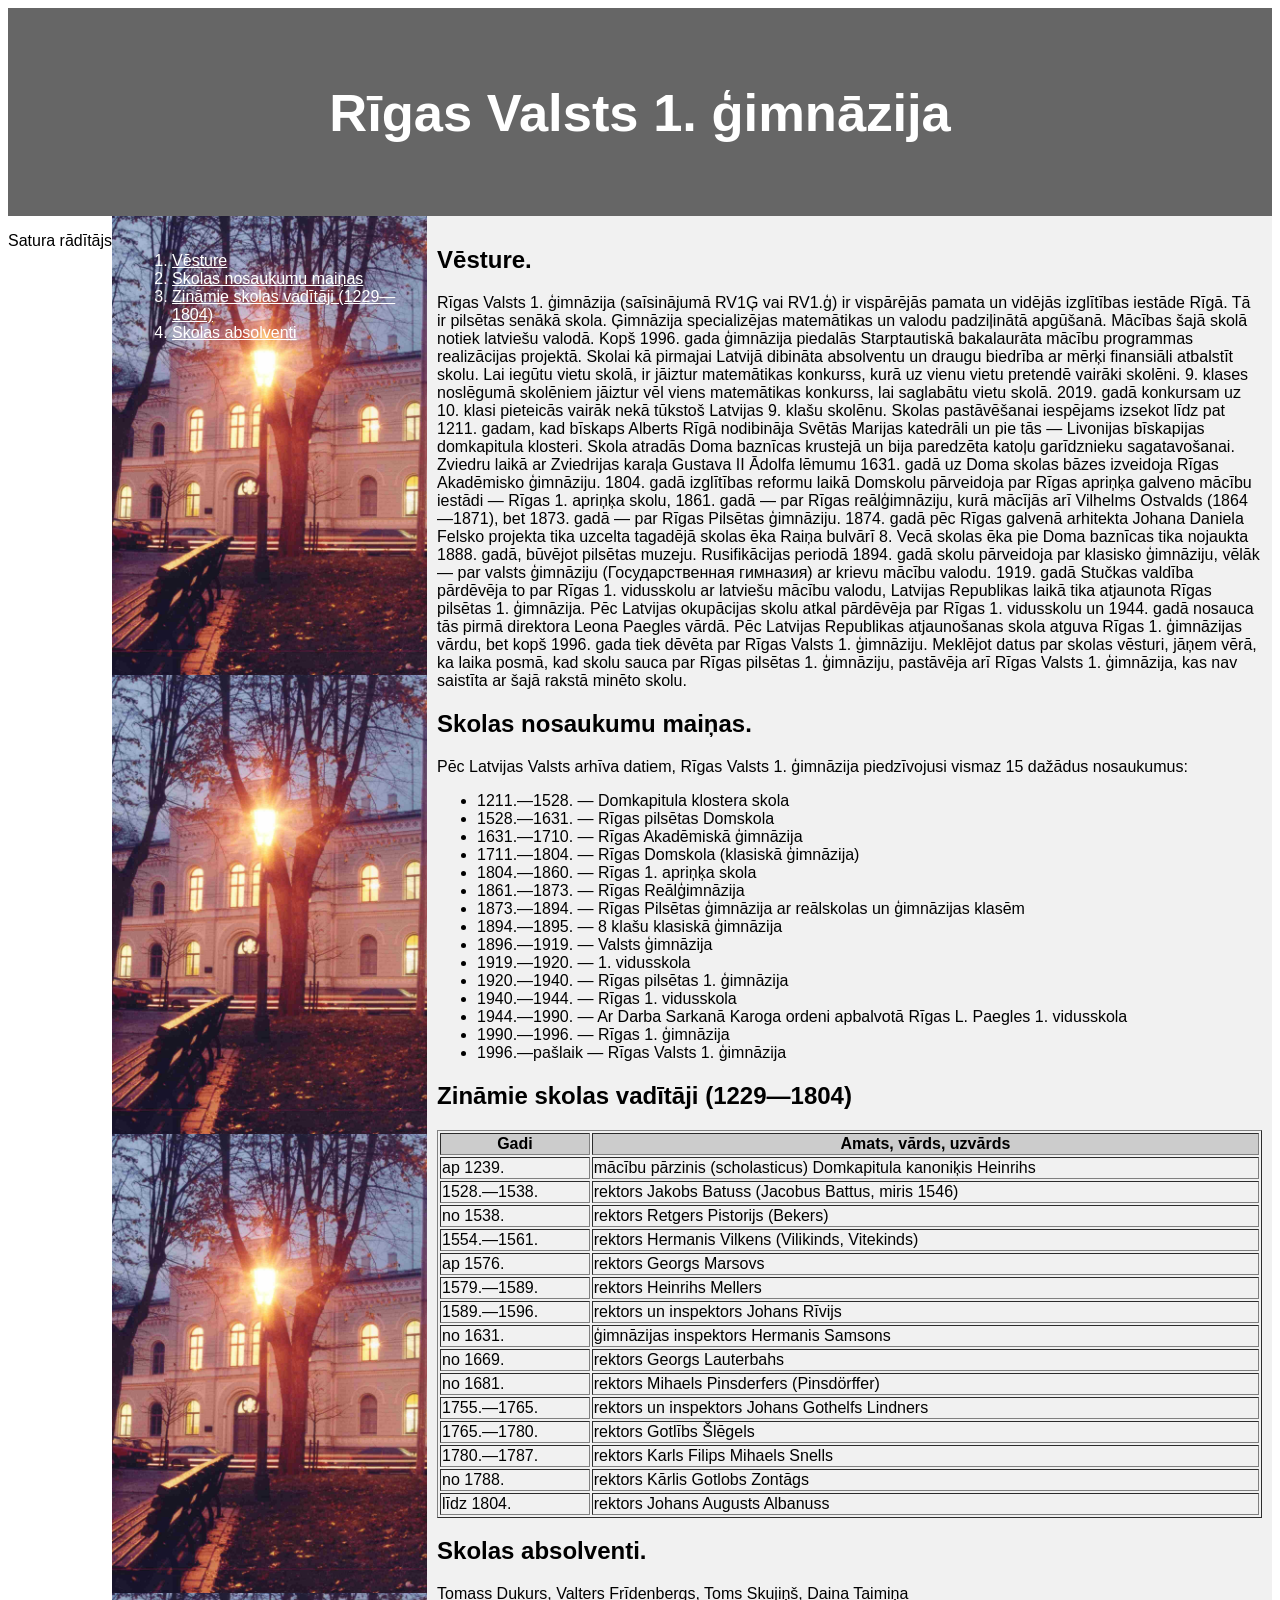
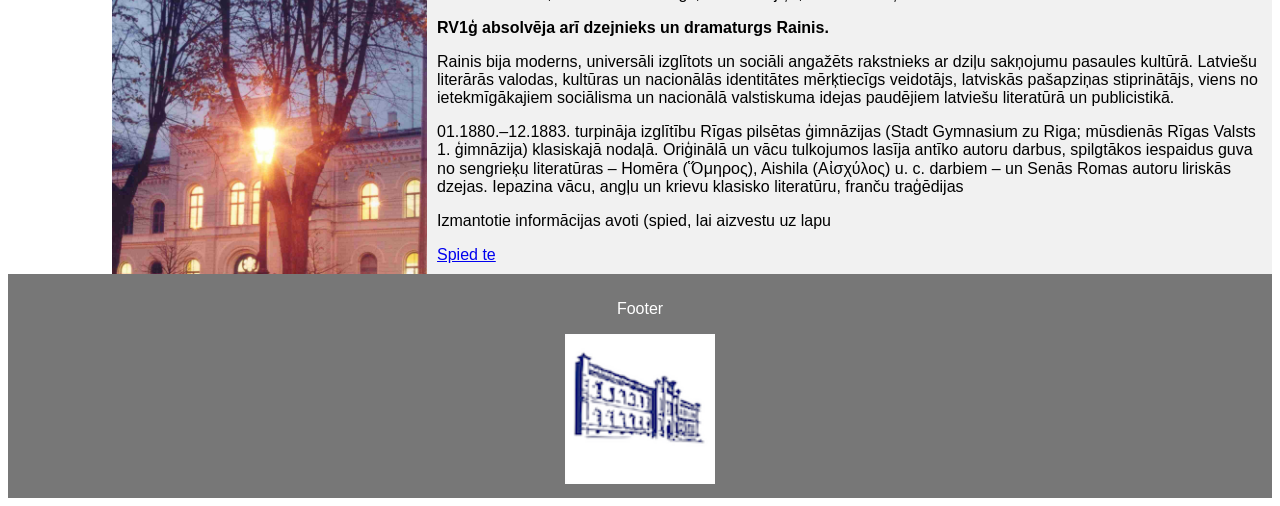
<file: skola.html>
<!DOCTYPE html>
<!--
Click nbfs://nbhost/SystemFileSystem/Templates/Licenses/license-default.txt to change this license
Click nbfs://nbhost/SystemFileSystem/Templates/ClientSide/html.html to edit this template
-->
<!DOCTYPE html>
<html lang="en">
<head>
<title>Skola,CSS Template</title>
<meta charset="utf-8">
<meta name="viewport" content="width=device-width, initial-scale=1">
<style>
* {
  box-sizing: border-box;
}

body {
  font-family: Arial, Helvetica, sans-serif;
}

/* Style the header */
header {
  background-color: #666;
  padding: 30px;
  text-align: center;
  font-size: 35px;
  color: white;
}

/* Container for flexboxes */
section {
  display: -webkit-flex;
  display: flex;
}

/* Style the navigation menu */
nav {
  -webkit-flex: 1;
  -ms-flex: 1;
  flex: 1;
  background: #ccc;
  padding: 20px;
}

/* Style the list inside the menu */
nav ul {
  list-style-type: none;
  padding: 0;
}

/* Style the content */
article {
  -webkit-flex: 3;
  -ms-flex: 3;
  flex: 3;
  background-color: #f1f1f1;
  padding: 10px;
}

/* Style the footer */
footer {
  background-color: #777;
  padding: 10px;
  text-align: center;
  color: white;
}

/* Responsive layout - makes the menu and the content (inside the section) sit on top of each other instead of next to each other */
@media (max-width: 600px) {
  section {
    -webkit-flex-direction: column;
    flex-direction: column;
  }
}

nav{ 
    background-image: url('images/skola3.jpg');
    background-size: contain;
    background-repeat:  repeat;
     -webkit-flex: 1;
     -ms-flex: 1;
         flex:1;
         padding: 20px;
     }    
     .balts-links{
  color: white;
}
.balts-links:visited{
  color: white;
}
</style>
</head>
<body>


<header>
  <h2>Rīgas Valsts 1. ģimnāzija</h2>
</header>

<section>
      <p>Satura rādītājs</p>
  <nav>
    <ol class="balts-links">
      
      <li><a href="#vesture" class="balts-links">Vēsture</a></li>
      <li><a href="#mainas" class="balts-links">Skolas nosaukumu maiņas</a></li>
      <li><a href="#vaditaji" class="balts-links">Zināmie skolas vadītāji (1229—1804)</a></li>
      <li><a href="#absolventi" class="balts-links">Skolas absolventi</a></li>
    </ol>
  </nav>
  
  <article>
      <div id="vesture">
    <h2>Vēsture. </h2>
<p>Rīgas Valsts 1. ģimnāzija (saīsinājumā RV1Ģ vai RV1.ģ) ir vispārējās pamata un vidējās izglītības iestāde Rīgā. Tā ir pilsētas senākā skola. Ģimnāzija specializējas matemātikas un valodu padziļinātā apgūšanā. Mācības šajā skolā notiek latviešu valodā. Kopš 1996. gada ģimnāzija piedalās Starptautiskā bakalaurāta mācību programmas realizācijas projektā. Skolai kā pirmajai Latvijā dibināta absolventu un draugu biedrība ar mērķi finansiāli atbalstīt skolu. Lai iegūtu vietu skolā, ir jāiztur matemātikas konkurss, kurā uz vienu vietu pretendē vairāki skolēni. 9. klases noslēgumā skolēniem jāiztur vēl viens matemātikas konkurss, lai saglabātu vietu skolā. 2019. gadā konkursam uz 10. klasi pieteicās vairāk nekā tūkstoš Latvijas 9. klašu skolēnu.
Skolas pastāvēšanai iespējams izsekot līdz pat 1211. gadam, kad bīskaps Alberts Rīgā nodibināja Svētās Marijas katedrāli un pie tās — Livonijas bīskapijas domkapitula klosteri. 
Skola atradās Doma baznīcas krustejā un bija paredzēta katoļu garīdznieku sagatavošanai. 
Zviedru laikā ar Zviedrijas karaļa Gustava II Ādolfa lēmumu 1631. gadā uz Doma skolas bāzes izveidoja Rīgas Akadēmisko ģimnāziju. 
1804. gadā izglītības reformu laikā Domskolu pārveidoja par Rīgas apriņķa galveno mācību iestādi — Rīgas 1. apriņķa skolu, 1861.
gadā — par Rīgas reālģimnāziju, kurā mācījās arī Vilhelms Ostvalds (1864—1871), bet 1873. gadā — par Rīgas Pilsētas ģimnāziju. 
1874. gadā pēc Rīgas galvenā arhitekta Johana Daniela Felsko projekta tika uzcelta tagadējā skolas ēka Raiņa bulvārī 8. Vecā skolas 
ēka pie Doma baznīcas tika nojaukta 1888. gadā, būvējot pilsētas muzeju. Rusifikācijas periodā 1894. gadā skolu pārveidoja par klasisko 
ģimnāziju, vēlāk — par valsts ģimnāziju (Государственная гимназия) ar krievu mācību valodu. 1919. gadā Stučkas valdība pārdēvēja to par Rīgas 
1. vidusskolu ar latviešu mācību valodu, Latvijas Republikas laikā tika atjaunota Rīgas pilsētas 1. ģimnāzija. Pēc Latvijas okupācijas skolu 
atkal pārdēvēja par Rīgas 1. vidusskolu un 1944. gadā nosauca tās pirmā direktora Leona Paegles vārdā. Pēc Latvijas Republikas atjaunošanas skola 
atguva Rīgas 1. ģimnāzijas vārdu, bet kopš 1996. gada tiek dēvēta par Rīgas Valsts 1. ģimnāziju. Meklējot datus par skolas vēsturi, jāņem vērā, ka 
laika posmā, kad skolu sauca par Rīgas pilsētas 1. ģimnāziju, pastāvēja arī Rīgas Valsts 1. ģimnāzija, kas nav saistīta ar šajā rakstā minēto skolu.</p>
</div>
      <div id="mainas">
<h2>Skolas nosaukumu maiņas.</h2>
<p>Pēc Latvijas Valsts arhīva datiem, Rīgas Valsts 1. ģimnāzija piedzīvojusi vismaz 15 dažādus nosaukumus:</p>
<ul>
      
    <li>1211.—1528. — Domkapitula klostera skola</li>
<li>1528.—1631. — Rīgas pilsētas Domskola</li>
<li>1631.—1710. — Rīgas Akadēmiskā ģimnāzija</li>
<li>1711.—1804. — Rīgas Domskola (klasiskā ģimnāzija)</li>
<li>1804.—1860. — Rīgas 1. apriņķa skola</li>
<li>1861.—1873. — Rīgas Reālģimnāzija</li>
<li>1873.—1894. — Rīgas Pilsētas ģimnāzija ar reālskolas un ģimnāzijas klasēm</li>
<li>1894.—1895. — 8 klašu klasiskā ģimnāzija</li>
<li>1896.—1919. — Valsts ģimnāzija</li>
<li>1919.—1920. — 1. vidusskola</li>
<li>1920.—1940. — Rīgas pilsētas 1. ģimnāzija</li>
<li>1940.—1944. — Rīgas 1. vidusskola</li>
<li>1944.—1990. — Ar Darba Sarkanā Karoga ordeni apbalvotā Rīgas L. Paegles 1. vidusskola</li>
<li>1990.—1996. — Rīgas 1. ģimnāzija</li>
<li>1996.—pašlaik — Rīgas Valsts 1. ģimnāzija</li>
</ul>
      </div>
      <div id="vaditaji">
<h2>Zināmie skolas vadītāji (1229—1804)</h2>
<table border="1" style="border-collapse:collaps; width:100%;">
    <thead>
        <tr style="background-color:#ccc;">
            <th>Gadi</th>
            <th>Amats, vārds, uzvārds</th>
        </tr>
        </thead>
        <tbody>
            <tr>
                <td>ap 1239.</td> 	
                <td>mācību pārzinis (scholasticus) Domkapitula kanoniķis Heinrihs</td>
            </tr>
            <tr>
<td>1528.—1538. </td> 	
<td>rektors Jakobs Batuss (Jacobus Battus, miris 1546)</td> 
            </tr>
            <tr>
<td>no 1538. 	</td> 
<td>rektors Retgers Pistorijs (Bekers)</td> 
            </tr>
            <tr>
<td>1554.—1561. 	</td> 
<td>rektors Hermanis Vilkens (Vilikinds, Vitekinds)</td> 
 </tr>
            <tr>
<td>ap 1576. 	</td> 
<td>rektors Georgs Marsovs</td> 
 </tr>
            <tr>
<td>1579.—1589. </td> 	
<td>rektors Heinrihs Mellers</td> 
 </tr>
            <tr>
<td>1589.—1596. </td> 	
<td>rektors un inspektors Johans Rīvijs</td> 
 </tr>
            <tr>
<td>no 1631. 	</td> 
<td>ģimnāzijas inspektors Hermanis Samsons</td> 
 </tr>
            <tr>
<td>no 1669. 	</td> 
<td>rektors Georgs Lauterbahs</td> 
 </tr>
            <tr>
<td>no 1681. 	</td> 
<td>rektors Mihaels Pinsderfers (Pinsdörffer)</td> 
 </tr>
            <tr>
<td>1755.—1765. 	</td> 
<td>rektors un inspektors Johans Gothelfs Lindners</td> 
 </tr>
            <tr>
<td>1765.—1780. </td> 	
<td>rektors Gotlībs Šlēgels</td> 
 </tr>
            <tr>
<td>1780.—1787. </td> 	
<td>rektors Karls Filips Mihaels Snells</td> 
 </tr>
            <tr>
<td>no 1788. 	</td> 
<td>rektors Kārlis Gotlobs Zontāgs</td> 
 </tr>
            <tr>
<td>līdz 1804. 	</td> 
<td>rektors Johans Augusts Albanuss</td> 
 </tr>
           

</tbody>
    </table>
      </div>
      <div id="absolventi">
<h2>Skolas absolventi.</h2>
<p>Tomass Dukurs, Valters Frīdenbergs, Toms Skujiņš, Daina Taimiņa</p>
<p><b>RV1ģ absolvēja arī dzejnieks un dramaturgs Rainis. </b></p>
<p>Rainis bija moderns, universāli izglītots un sociāli angažēts 
    rakstnieks ar dziļu sakņojumu pasaules kultūrā. Latviešu literārās valodas, kultūras un nacionālās 
    identitātes mērķtiecīgs veidotājs, latviskās
    pašapziņas stiprinātājs, viens no ietekmīgākajiem sociālisma un nacionālā valstiskuma idejas 
    paudējiem latviešu literatūrā un publicistikā.</p>
<p>01.1880.–12.1883. turpināja izglītību Rīgas pilsētas ģimnāzijas 
    (Stadt Gymnasium zu Riga; mūsdienās Rīgas Valsts 1. ģimnāzija) klasiskajā nodaļā. 
    Oriģinālā un vācu tulkojumos lasīja antīko autoru darbus, spilgtākos iespaidus guva no sengrieķu literatūras – 
    Homēra (Ὅμηρος), Aishila (Αἰσχύλος) u. c. 
    darbiem – un Senās Romas autoru liriskās dzejas. Iepazina vācu, angļu un krievu klasisko literatūru, franču traģēdijas </p>
<p>Izmantotie informācijas avoti (spied, lai aizvestu uz lapu</p>
<a href="https://enciklopedija.lv/skirklis/55869-Rainis"> Spied te</a>
      </div>
  </article>
</section>

<footer>
  <p>Footer</p>
  <a href="https://www.r1g.edu.lv/" target="_blank" >
      <img src="images/logo.png"
          alt="RV1ģ logo" width="150">
  </a>
</footer>

</body>
</html>
</file>
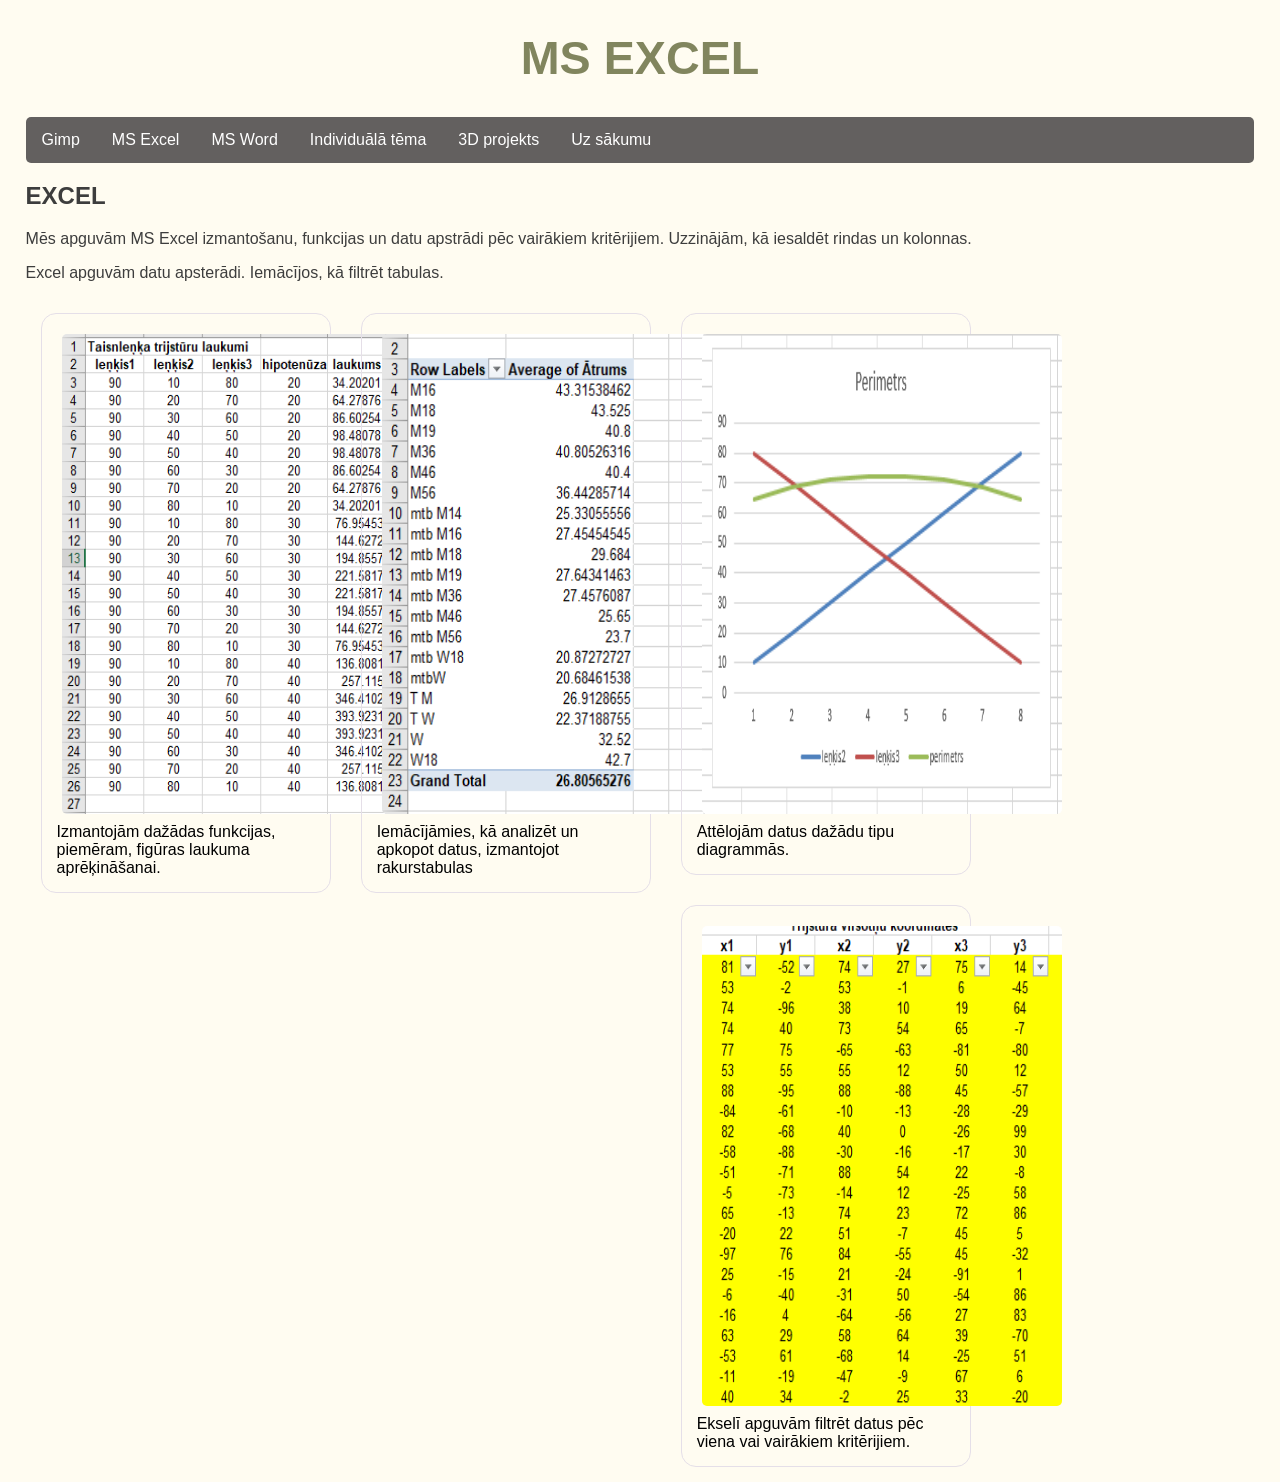
<file: tresalapa.html>
<!DOCTYPE html>
<html>

<head>
      <link href="CSS/css.css" rel="stylesheet" type="text/css" />
     <style>
    div.gallery {
      margin: 15px;
      padding: 15px;
      border: 1px solid  #e5dfe8;
      float: left;/*nosaka kurā pusē atrodas*/
      width: 21%;
     border-radius:15px;/*nosaka, cik apaļa būs maliņa*/
    }

    div.gallery:hover {
      border: 1px solid #742d9d;
    }

    div.gallery img {
      width:360px;
      height:480px ;
      text-align:center;
      margin: 5px;
      }
    img{
        border-radius: 5px;
      }
    body {
  background-color:#fffcf1; /*fona krāsa*/
  margin-left: 2%;
  margin-right: 2%;
}
     body,h1,h2,h3,h4,h5,h6 {font-family: "Georgia", sans-serif}
  </style>
  <meta charset="utf-8">
   <meta name="viewport" content="width=device-width, initial-scale=1.0">
  <title>Portfolio</title>

</head>

<body>
  <h1> MS EXCEL</h1><!--Virsraksts-->
  
    <ul>
    <li class="dropdown"> <!--izveido navigāciju-->
      <a href="javascript:void(0)"> Gimp </a>
      <div class="dropdown-content">
        <a href="manipulacija.html">Attēlu manipulācija</a>
        <a href="baneris.html">Banera izveide</a>
      </div>
    </li>
    <li><a href="tresalapa.html"> MS Excel </a></li>
    <li><a href="word.html"> MS Word </a> </li>
  <li><a href="otralapa.html"> Individuālā tēma </a></li>
  <li><a href="3d.html"> 3D projekts </a></li>
  <li><a href="index.html"> Uz sākumu </a></li>
  </ul>
  
  <h2>EXCEL</h2>
  <p>Mēs apguvām MS Excel izmantošanu, funkcijas un datu apstrādi pēc vairākiem kritērijiem. Uzzinājām, kā iesaldēt rindas un kolonnas.</p>
  
  <p>Excel apguvām datu apsterādi. Iemācījos, kā filtrēt tabulas. </p>
  

  <div class="gallery">

    <a target="_blank" href="https://onedrive.live.com/view.aspx?resid=D03969CC9682A3B6!sb58779fe38d2433eb8f4f976f4711016&cid=d03969cc9682a3b6&redeem=aHR0cHM6Ly8xZHJ2Lm1zL2YvYy9kMDM5NjljYzk2ODJhM2I2L0VnRTlPa3RVZUxKTnFDTE5OTzRHdGxFQjRUNFducGNiOXZZN0JidEFMcXU4N1E_ZT1tb2lBZnQ&migratedtospo=true&app=Word&CT=1773954796606&OR=ItemsView">
      <img src="images/excel_3.PNG" alt="Foto ar Excel darba pierādījumu par funkciju izmantošanu.">
    </a>
    <div class="desc">Izmantojām dažādas funkcijas, piemēram, figūras laukuma aprēķināšanai.</div>
  </div>

  <div class="gallery">
    <a target="_blank" href="images/excel_2.PNG">
      <img src="images/excel_2.PNG" alt="Foto ar Excel darba pierādījumu par rakurstabulu izmantošanu." >
    </a>
    <div class="desc">Iemācījāmies, kā analizēt un apkopot datus, izmantojot rakurstabulas</div>
  </div>

  <div class="gallery">
    <a target="_blank" href="images/excel_1.PNG">
      <img src="images/excel_1.PNG" alt="Foto ar Excel darba pierādījumu par diagrammu izmantošanu.">
    </a>
    <div class="desc">Attēlojām datus dažādu tipu diagrammās.</div>
  </div>

  <div class="gallery">
    <a target="_blank" href="images/excel_4.PNG">
      <img src="images/excel_4.PNG" alt="Foto ar Excel darba pierādījumu par datu filtrēšanu.">
    </a>
    <div class="desc">Ekselī apguvām filtrēt datus pēc viena vai vairākiem kritērijiem.</div>
  </div>

  </div>

  
</body>
</html>
</file>
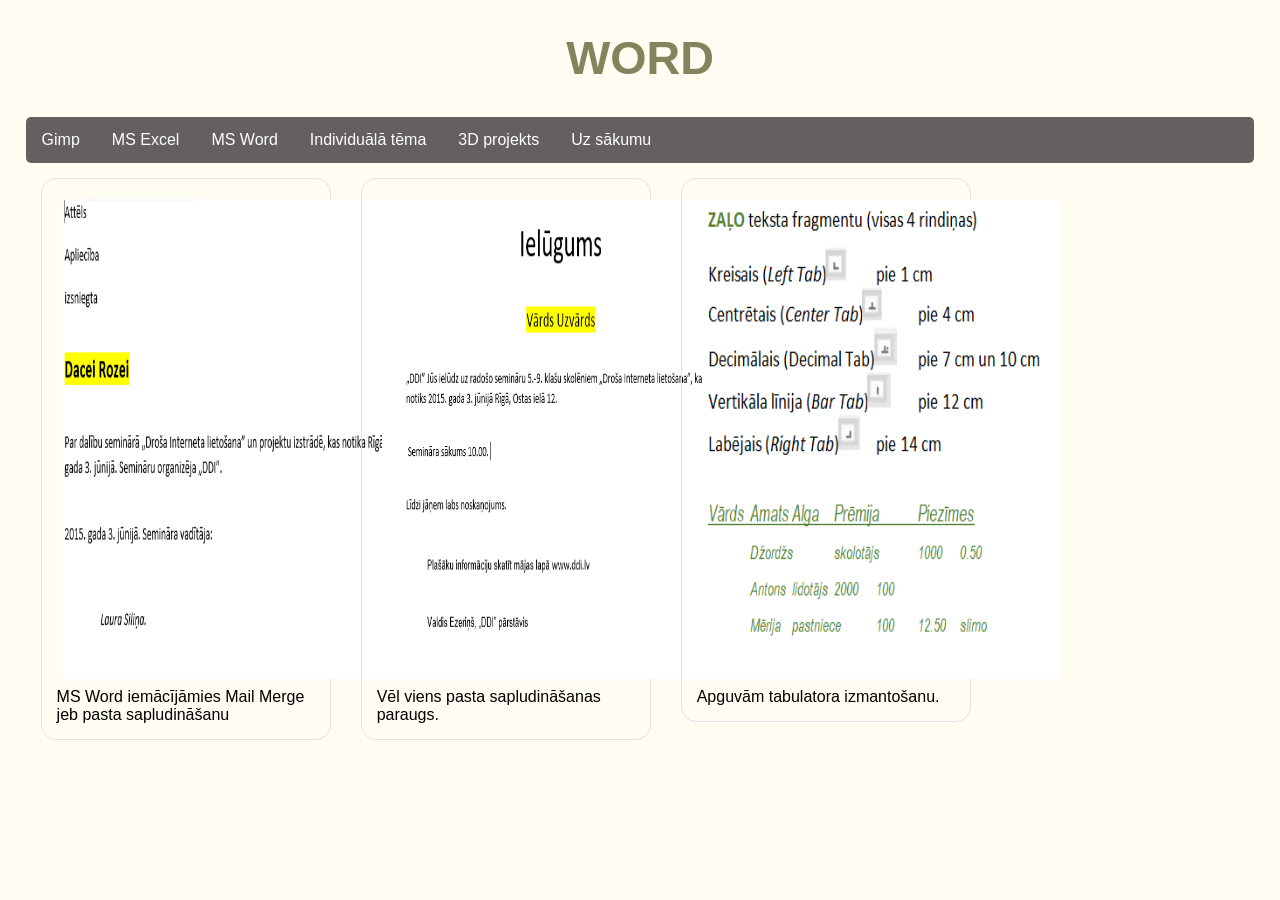
<file: word.html>
<!DOCTYPE html>
<html>

<head>
  <meta charset="utf-8">
   <meta name="viewport" content="width=device-width, initial-scale=1.0">
  <title>Portfolio</title>
 <link href="CSS/css.css" rel="stylesheet" type="text/css" />
 <style>
body {
   background-color:#fffcf1; /*fona krāsa*/
  margin-left: 2%;
  margin-right: 2%;
}
 div.gallery {
      margin: 15px;
      padding: 15px;
      border: 1px solid  #e5dfe8;
      float: left;/*nosaka kurā pusē atrodas*/
      width: 21%;
     border-radius:15px;/*nosaka, cik apaļa būs maliņa*/
    }

    div.gallery:hover {
      border: 1px solid #742d9d;
    }

    div.gallery img {
      width:360px;
      height:480px ;
      text-align:center;
      margin: 5px;
      }
    img{
        border-radius: 5px;
      }
    body {
  background-color:#fffcf1; /*fona krāsa*/
  margin-left: 2%;
  margin-right: 2%;
}
     body,h1,h2,h3,h4,h5,h6 {font-family: "Georgia", sans-serif}
 </style>
</head>

<body>
  <h1> WORD</h1><!--Virsraksts-->
  
    <ul>
    <li class="dropdown"> <!--izveido navigāciju-->
      <a href="javascript:void(0)"> Gimp </a>
      <div class="dropdown-content">
        <a href="manipulacija.html">Attēlu manipulācija</a>
        <a href="baneris.html">Banera izveide</a>
      </div>
    </li>
    <li><a href="tresalapa.html"> MS Excel </a></li>
    <li><a href="word.html"> MS Word </a> </li>
  <li><a href="otralapa.html"> Individuālā tēma </a></li>
  <li><a href="3d.html"> 3D projekts </a></li>
  <li><a href="index.html"> Uz sākumu </a></li>
  </ul>
 
 
  <div class="gallery">

    <a target="_blank" href="https://onedrive.live.com/view.aspx?resid=D03969CC9682A3B6!s82037e135a6a48ab84904c739268e3e0&cid=d03969cc9682a3b6&redeem=aHR0cHM6Ly8xZHJ2Lm1zL2YvYy9kMDM5NjljYzk2ODJhM2I2L0VnRTlPa3RVZUxKTnFDTE5OTzRHdGxFQjRUNFducGNiOXZZN0JidEFMcXU4N1E_ZT1tb2lBZnQ&migratedtospo=true&app=Word&CT=1773953067506&OR=ItemsView"> 
      <img src="images/word_1.PNG" alt="Foto ar Word darba pierādījumu par mail merge." >
    </a>
    <div class="desc">MS Word iemācījāmies Mail Merge jeb pasta sapludināšanu</div>
  </div>

  <div class="gallery">
    <a target="_blank" href="images/word_2.PNG">
      <img src="images/word_2.PNG" alt="Foto ar Word darba pierādījumu par mail merge." >
    </a>
    <div class="desc">Vēl viens pasta sapludināšanas paraugs.</div>
  </div>

  <div class="gallery">
    <a target="_blank" href="images/word_4.PNG">
      <img src="images/word_4.PNG" alt="Foto ar Word darba pierādījumu par tabulatoru teoriju.">
    </a>
    <div class="desc">Apguvām tabulatora izmantošanu.</div>
  </div>


  </div>
  
  
</body>
</html>
</file>
<file: CSS/css.css>
/*
Click nbfs://nbhost/SystemFileSystem/Templates/Licenses/license-default.txt to change this license
Click nbfs://nbhost/SystemFileSystem/Templates/ClientSide/css.css to edit this template
*/
/* 
    Created on : Feb 13, 2026, 11:50:27 AM
    Author     : enuke
*/

body {
  background-color:#fffcf1; /*fona krāsa*/
  margin-left: 2%;
  margin-right: 2%;
}

h1 {
  font-size: 35pt;
  font-family: Georgia, serif;
  color: #81855E; /*teksta krāsa*/
  text-align: center;
}

ul {
  list-style-type: none;
  margin: 0;
  padding: 0;
  overflow: hidden;
  background-color:#63605f; /*fona krāsa*/
border-radius: 5px;
}


li {
  float: left;
}

li a {
  display: inline-block;
  color: #ffffff;
  text-align: center;
  padding: 14px 16px;
  text-decoration: none;
}

li a:hover, .dropdown:hover{ /*hover nozīmē izmaiņas*/
  background-color:#4f4f4f;
}

li.dropdown {
  display: inline-block;
}

.dropdown-content {
  display: none;
  position: absolute;
  background-color: #f9f9f9;
  min-width: 160px;
  box-shadow: 0px 8px 16px 0px rgba(0,0,0,0.2);
  z-index: 1;
  border-radius: 10px;
}


.dropdown-content a {
  color: #6c584c;
  padding: 12px 16px;
  text-decoration: none;
  display: block;
  text-align: left;
}

.dropdown-content a:hover {
  background-color: #f1f1f1;
border-radius: 10px;
}

.dropdown:hover .dropdown-content {
  display: block;
}
p{
  color: #3d3d3d;
}
h2{
  color: #3d3d3d;
}
h3{
  color: #3d3d3d;
}
h4{
  color: #3d3d3d;
}

.melns-links{
  color: #3d3d3d;
}
.melns-links:visited{
  color: #3d3d3d;
}
</file>
